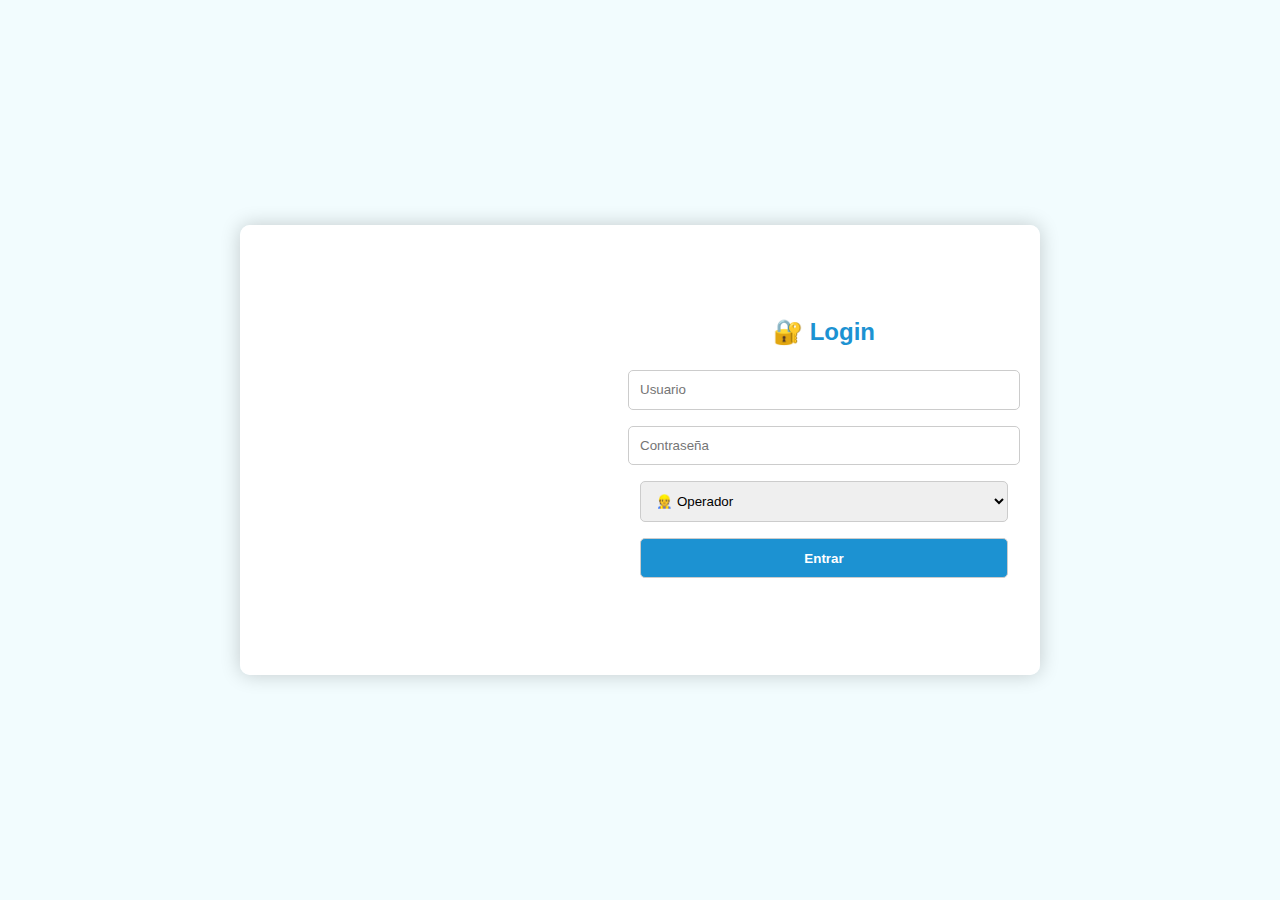
<file: login.html>
<!DOCTYPE html>
<html lang="es">
<head>
  <meta charset="UTF-8">
  <title>Login Interactivo</title>
  <style>
    body {
      margin: 0;
      font-family: Arial, sans-serif;
      height: 100vh;
      display: flex;
      justify-content: center;
      align-items: center;
      background: #f2fcfe;
    }

    .container {
      display: flex;
      width: 800px;
      height: 450px;
      box-shadow: 0 0 20px rgba(0,0,0,0.2);
      border-radius: 10px;
      overflow: hidden;
    }

    .image-side {
      flex: 1;
      background-color: #fff;
      display: flex;
      justify-content: center;
      align-items: center;
    }

    .image-side img.logo {
      width: 100%;
      height: 100%;
      object-fit: cover;
    }

    .login-box {
      flex: 1;
      background-color: white;
      padding: 2rem;
      display: flex;
      flex-direction: column;
      justify-content: center;
      align-items: center;
    }

    .login-box h2 {
      color: #1c92d2;
      margin-bottom: 1rem;
    }

    input, select, button {
      width: 100%;
      padding: 0.7rem;
      margin: 0.5rem 0;
      border-radius: 5px;
      border: 1px solid #ccc;
    }

    button {
      background-color: #1c92d2;
      color: white;
      font-weight: bold;
      cursor: pointer;
    }

    button:hover {
      background-color: #1277b0;
    }

    .mensaje {
      margin-top: 1rem;
      font-size: 0.9rem;
      color: #333;
    }
  </style>
</head>
<body>
  <div class="container">
    <div class="image-side">
      <img src="LOGO-SLIMPOP.png" class="logo" alt="Logo SlimPop">
    </div>
    <div class="login-box">
      <h2>🔐 Login</h2>
      <input type="text" id="usuario" placeholder="Usuario">
      <input type="password" id="clave" placeholder="Contraseña">
      <select id="rol">
        <option value="operador">👷 Operador</option>
        <option value="admin">🛡️ Administrador</option>
      </select>
      <button onclick="iniciarSesion()">Entrar</button>
      <div class="mensaje" id="mensaje"></div>
    </div>
  </div>

  <script>
    function iniciarSesion() {
      const usuario = document.getElementById('usuario').value;
      const clave = document.getElementById('clave').value;
      const rol = document.getElementById('rol').value;
      const mensaje = document.getElementById('mensaje');

      if (!usuario || !clave) {
        mensaje.textContent = "⚠️ Por favor, completa todos los campos.";
        return;
      }

      let texto = "";
      if (rol === "admin") {
        texto = `Bienvenido Administrador ${usuario}. Tienes acceso completo.`;
      } else {
        texto = `Hola Operador ${usuario}. Tienes acceso limitado a funciones operativas.`;
      }

      mensaje.textContent = texto;
    }
  </script>
</body>
</html>
</file>
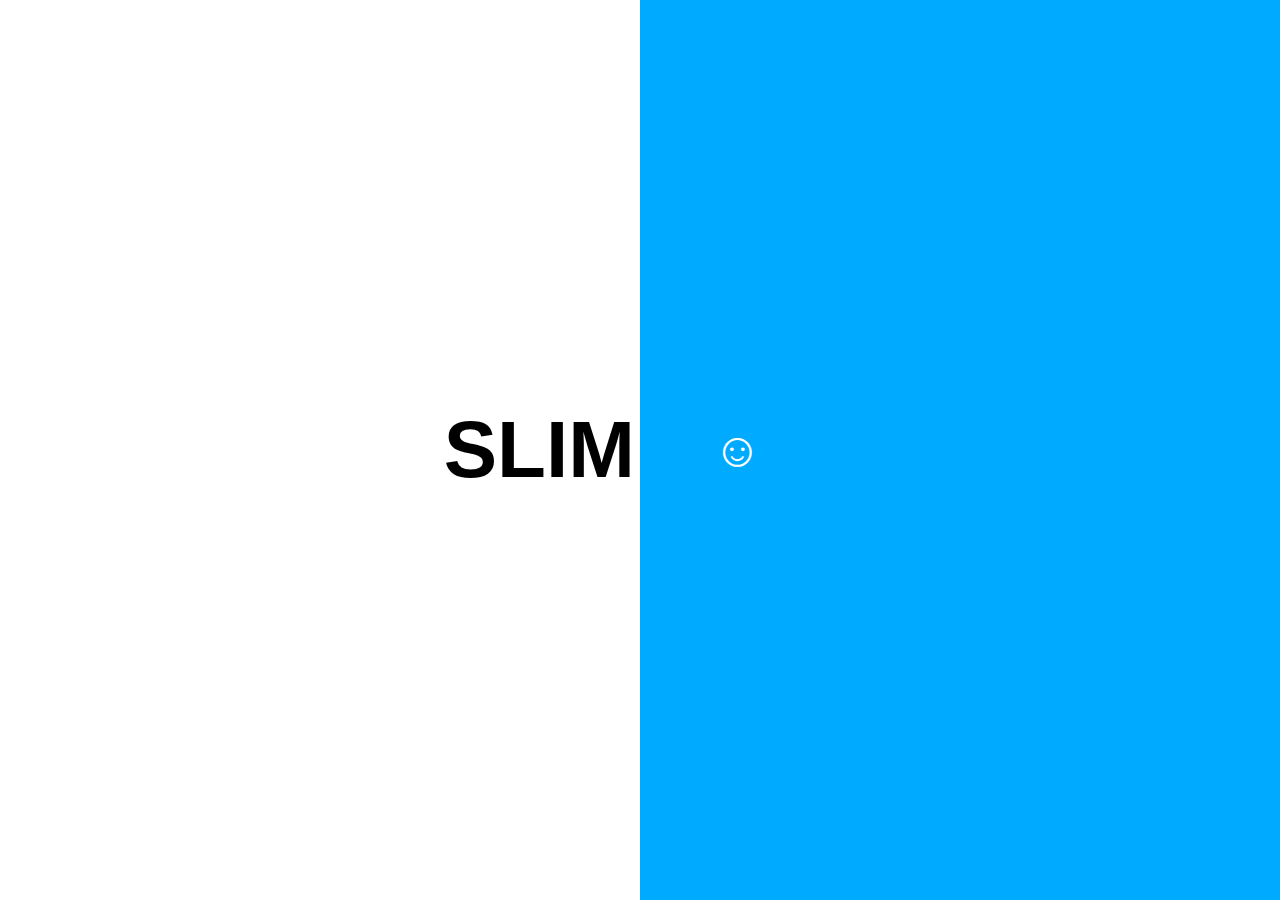
<file: registro.html>
<!DOCTYPE html>
<html lang="es">
<head>
  <meta charset="UTF-8">
  <title>SLIM POP Logo</title>
  <style>
    body {
      margin: 0;
      font-family: Arial, sans-serif;
      background: linear-gradient(to right, white 50%, #00aaff 50%);
      height: 100vh;
      display: flex;
      align-items: center;
      justify-content: center;
    }

    .logo {
      display: flex;
      align-items: center;
      font-size: 5rem;
      font-weight: bold;
    }

    .slim {
      color: black;
      margin-right: 20px;
    }

    .pop {
      color: #00aaff;
      display: flex;
      align-items: center;
    }

    .smiley {
      display: inline-block;
      width: 1em;
      height: 1em;
      border-radius: 50%;
      background: #00aaff;
      color: white;
      font-size: 0.6em;
      text-align: center;
      line-height: 1em;
      margin: 0 5px;
      position: relative;
    }

    .smiley::before {
      content: "☺";
      position: absolute;
      top: 50%;
      left: 50%;
      transform: translate(-50%, -50%);
    }

    .trademark {
      font-size: 1rem;
      vertical-align: super;
      margin-left: 5px;
    }
  </style>
</head>
<body>
  <div class="logo">
    <div class="slim">SLIM</div>
    <div class="pop">P<span class="smiley"></span>P<span class="trademark">®</span></div>
  </div>

  <script>

    document.querySelector('.smiley').addEventListener('mouseenter', () => {
      document.querySelector('.smiley').style.background = '#0077cc';
    });

    document.querySelector('.smiley').addEventListener('mouseleave', () => {
      document.querySelector('.smiley').style.background = '#00aaff';
    });
  </script>
</body>
</html>
</file>
